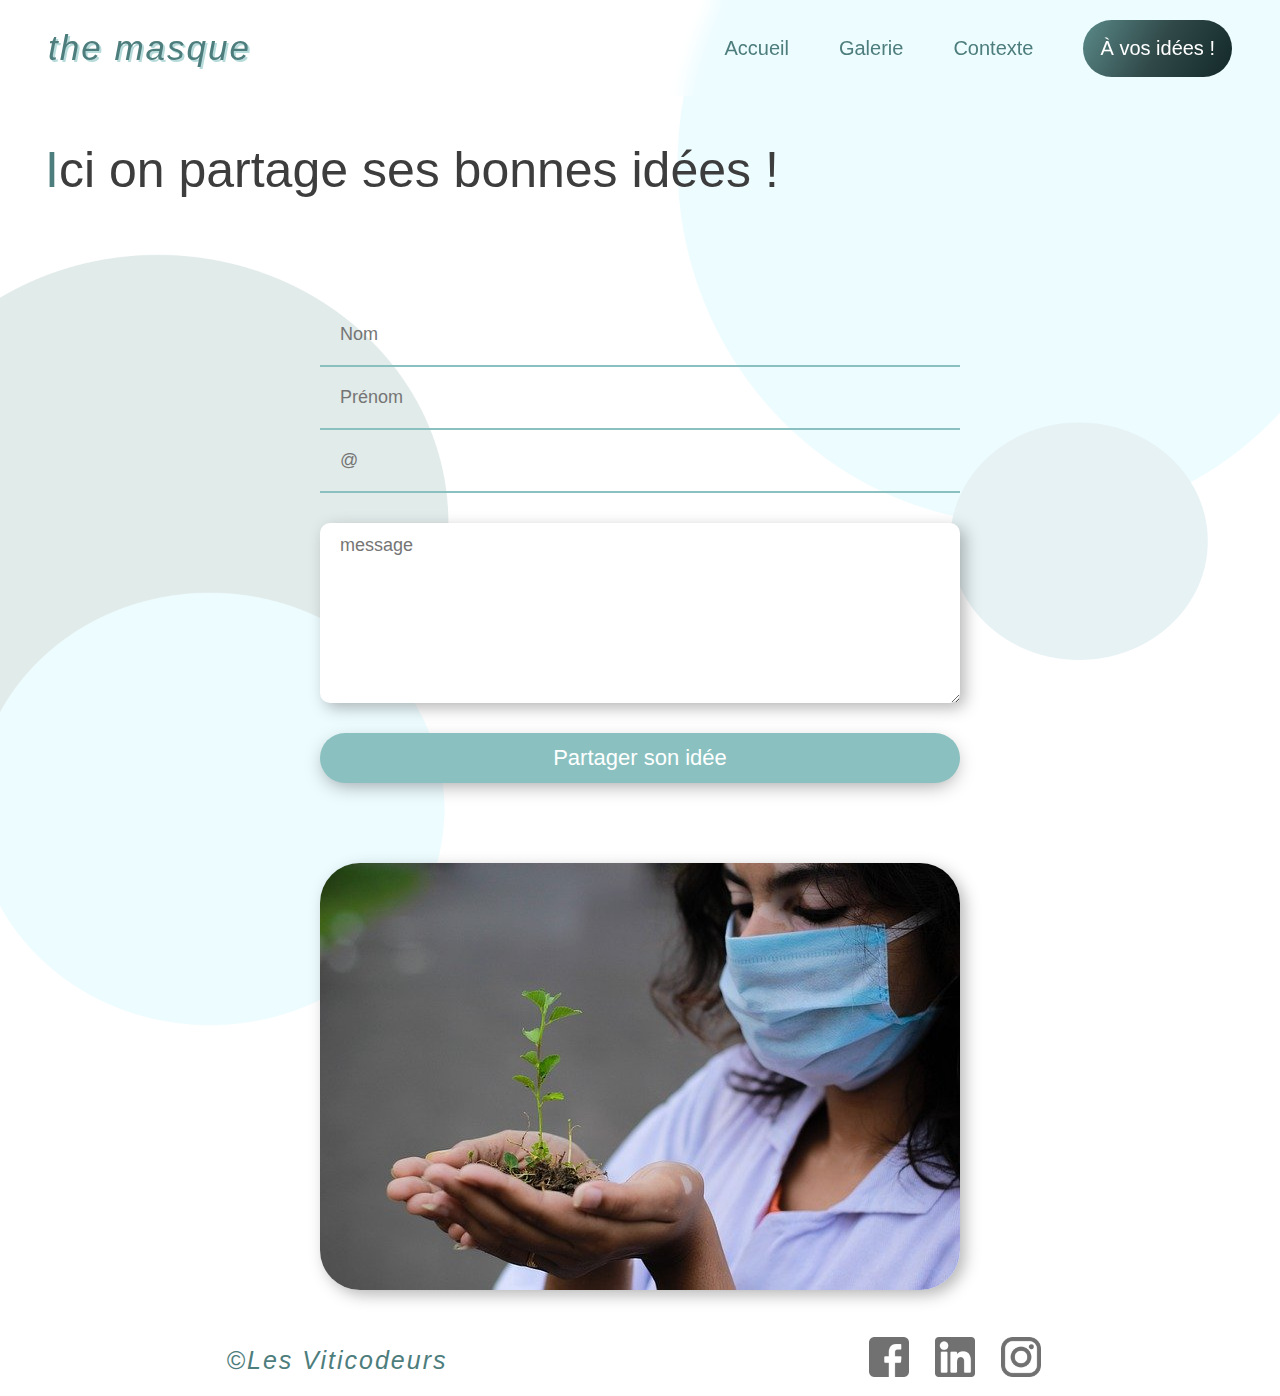
<file: form.html>
<!DOCTYPE html>
<html lang="fr">
<head>
    <meta charset="UTF-8">
    <meta http-equiv="X-UA-Compatible" content="IE=edge">
    <meta name="viewport" content="width=device-width, initial-scale=1.0">
    <link rel="stylesheet" media="screen" type="text/css" href="CSS/formStyle.css" />
    <title>The Masque</title>
</head>
<body>
    <section class="top-nav">
        <div class="titleNav">
            the <b>m</b>asque
        </div>
        <input id="menu-toggle" type="checkbox" />
        <label class='menu-button-container' for="menu-toggle">
            <div class='menu-button'></div>
        </label>
        <ul class="menu">
            <a href="index.html" class="link-list">
                <li>Accueil</li>
            </a>
            <a href="gallery.html" class="link-list">
                <li>Galerie</li>
            </a>
            <a href="rse.html" class="link-list">
                <li>Contexte</li>
            </a>
            <a href="form.html" class="link-list">
                <li><span class="idee">À vos idées !</span></li>
            </a>
        </ul>
    </section>
    <h2><span style=color:#4D7D7C><b>I</b></span>ci on partage ses bonnes idées !</h2>
    <section class="contactForm">
        <form id="myForm" class="container">
            <div class="userName">
                <label for="textarea"></label>
                <input type="text" id="name" placeholder="Nom" name="user_name" value="" required>
            </div>

            <div class="lastName">
                <input type="text" id="firstname" placeholder="Prénom" name="user_name" value="" required>
            </div>
            <div class="emailUser">
                <input type="email" id="mail" placeholder="@" name="user_mail" value="" required>
            </div>
            <div class="submitButton">
                <textarea id="msg" name="user_message" placeholder="message" value="" required></textarea>
                <button class="buttonSub" type="submit">Partager son idée</button>
            </div>
            <div class="contFormImg">
            <img class="formImg" src="./photos/plant.jpg" id="plant">
            </div>
        </form>
    </section>
    </form>
    <footer class="footer">
        <div class="auteur">
            ©Les Viticodeurs
        </div>
        <div class="logo">
            <article id="fb" class="logo-list">
                <a href="https://www.facebook.com" class="logo-img">
                    <img width="40" height="40" src="assets/facebook.png"
                        alt="facebook" href="facebook.com">
                </a>
            </article>
            <article id="linkedin" class="logo-list">
                <a href="https://www.twitter.com" class="logo-img">
                    <img width="40" height="40" src="assets/linkedin.png"
                        alt="linkedin" href="twitter.com">
                </a>
            </article>
            <article id="insta" class="logo-list">
                <a href="https://www.instagram.com" class="logo-img">
                    <img width="40" height="40" src="assets/instagram.png"
                        alt="instagram" href="instagram.com">
                </a>
            </article>
        </div>
    </footer>
    <script src="src/form.js"></script>
</body>
</html>
</file>
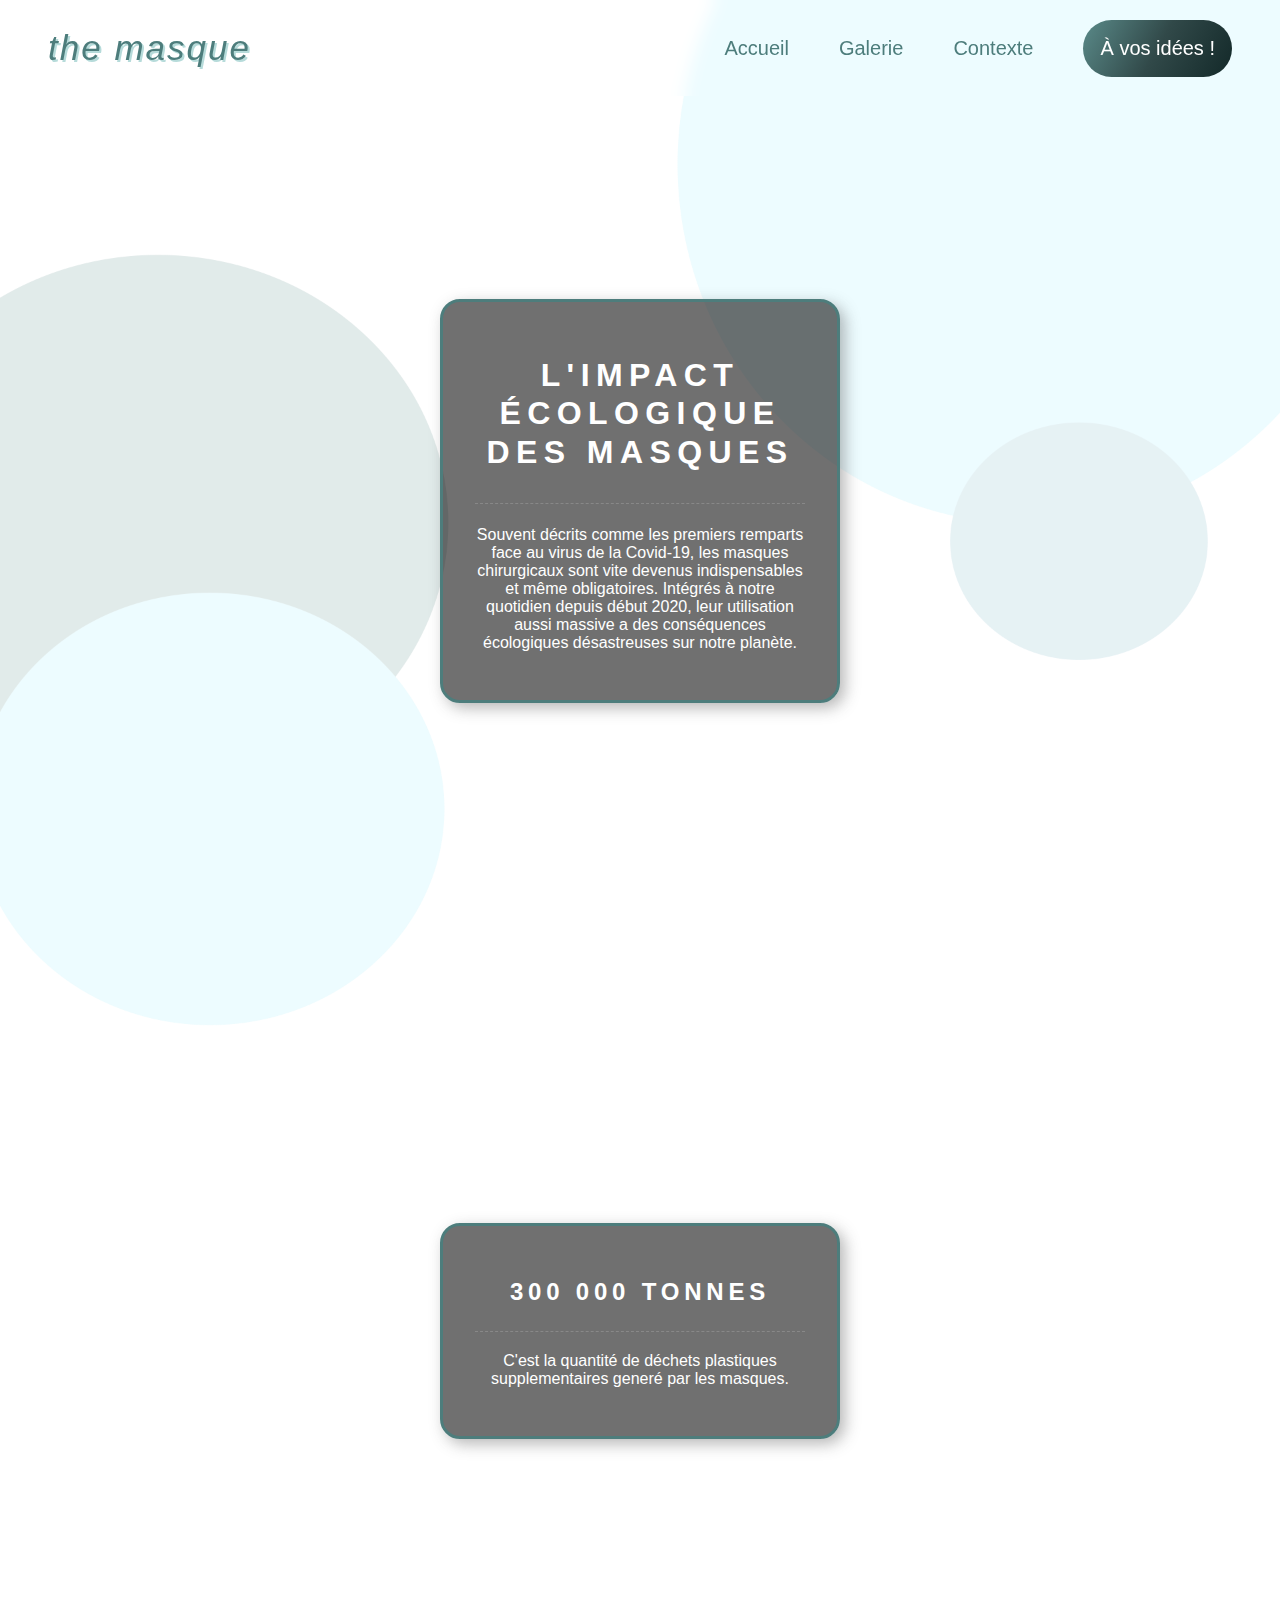
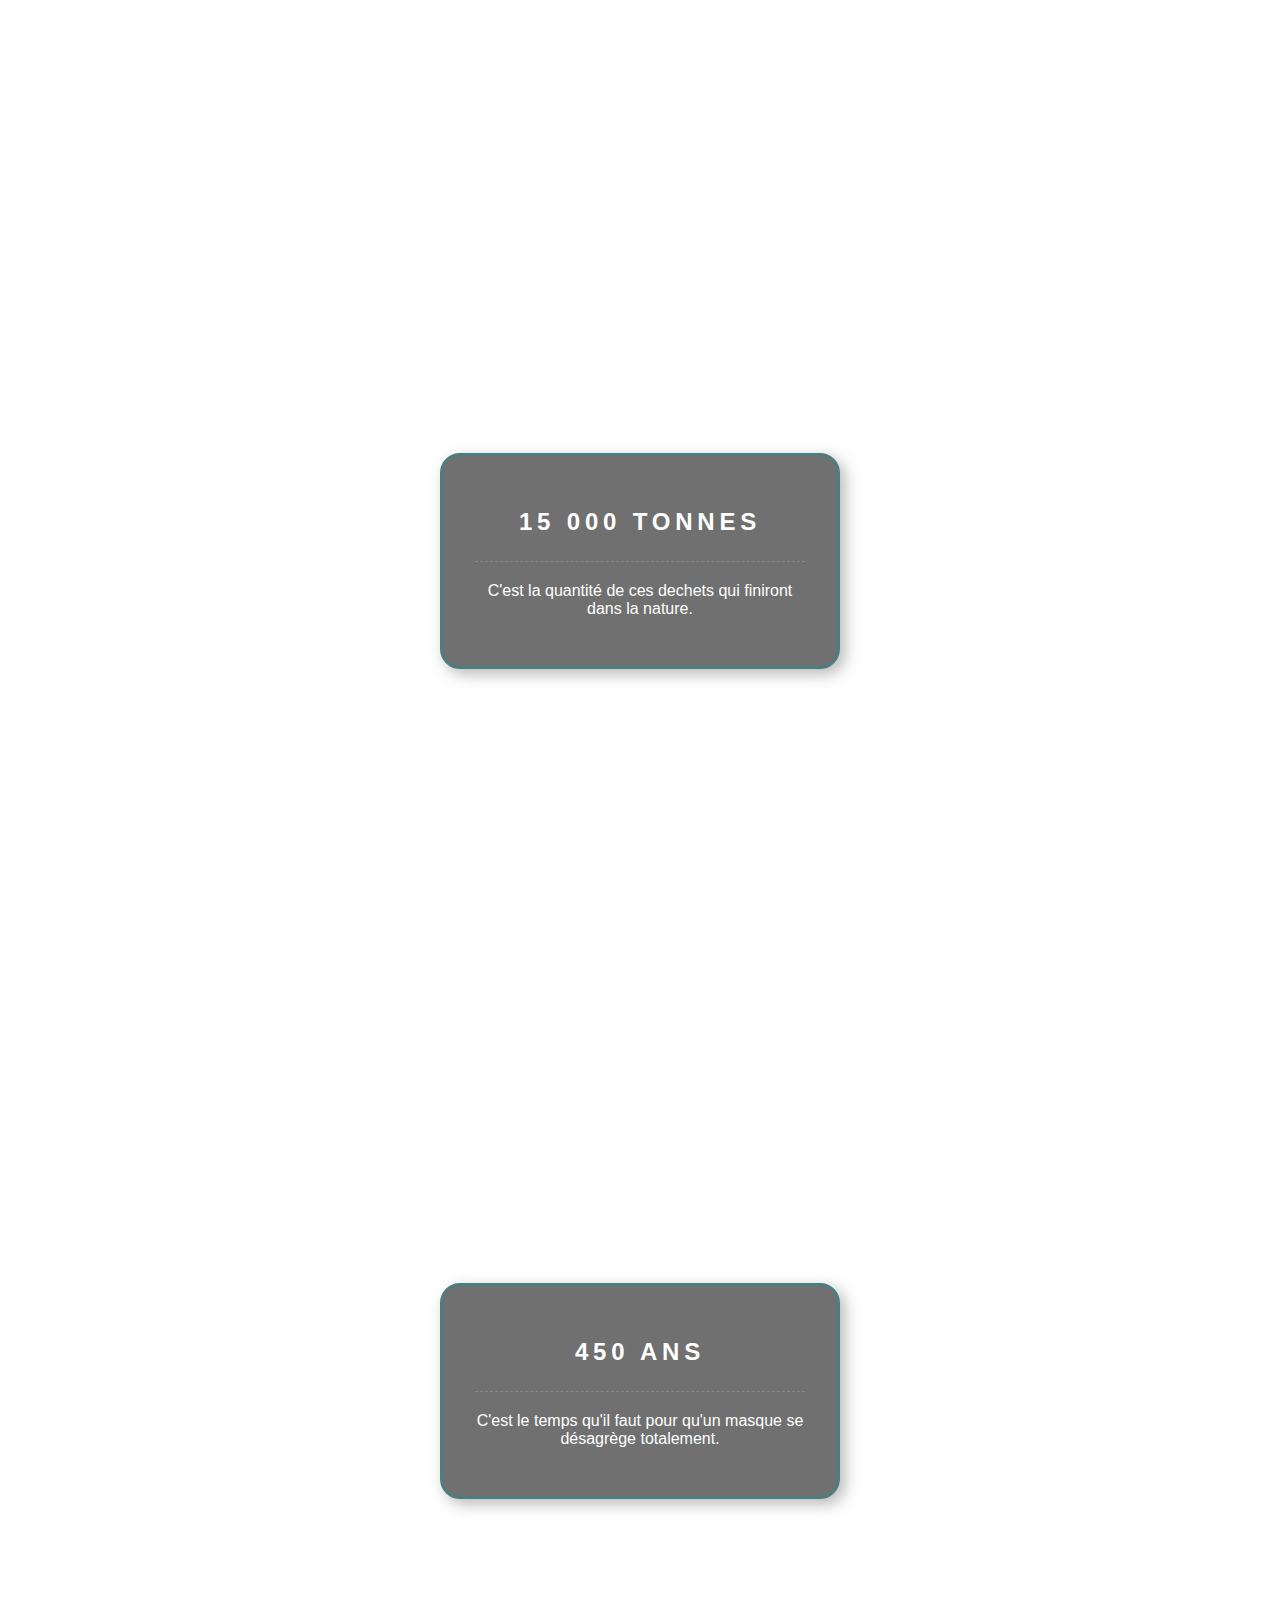
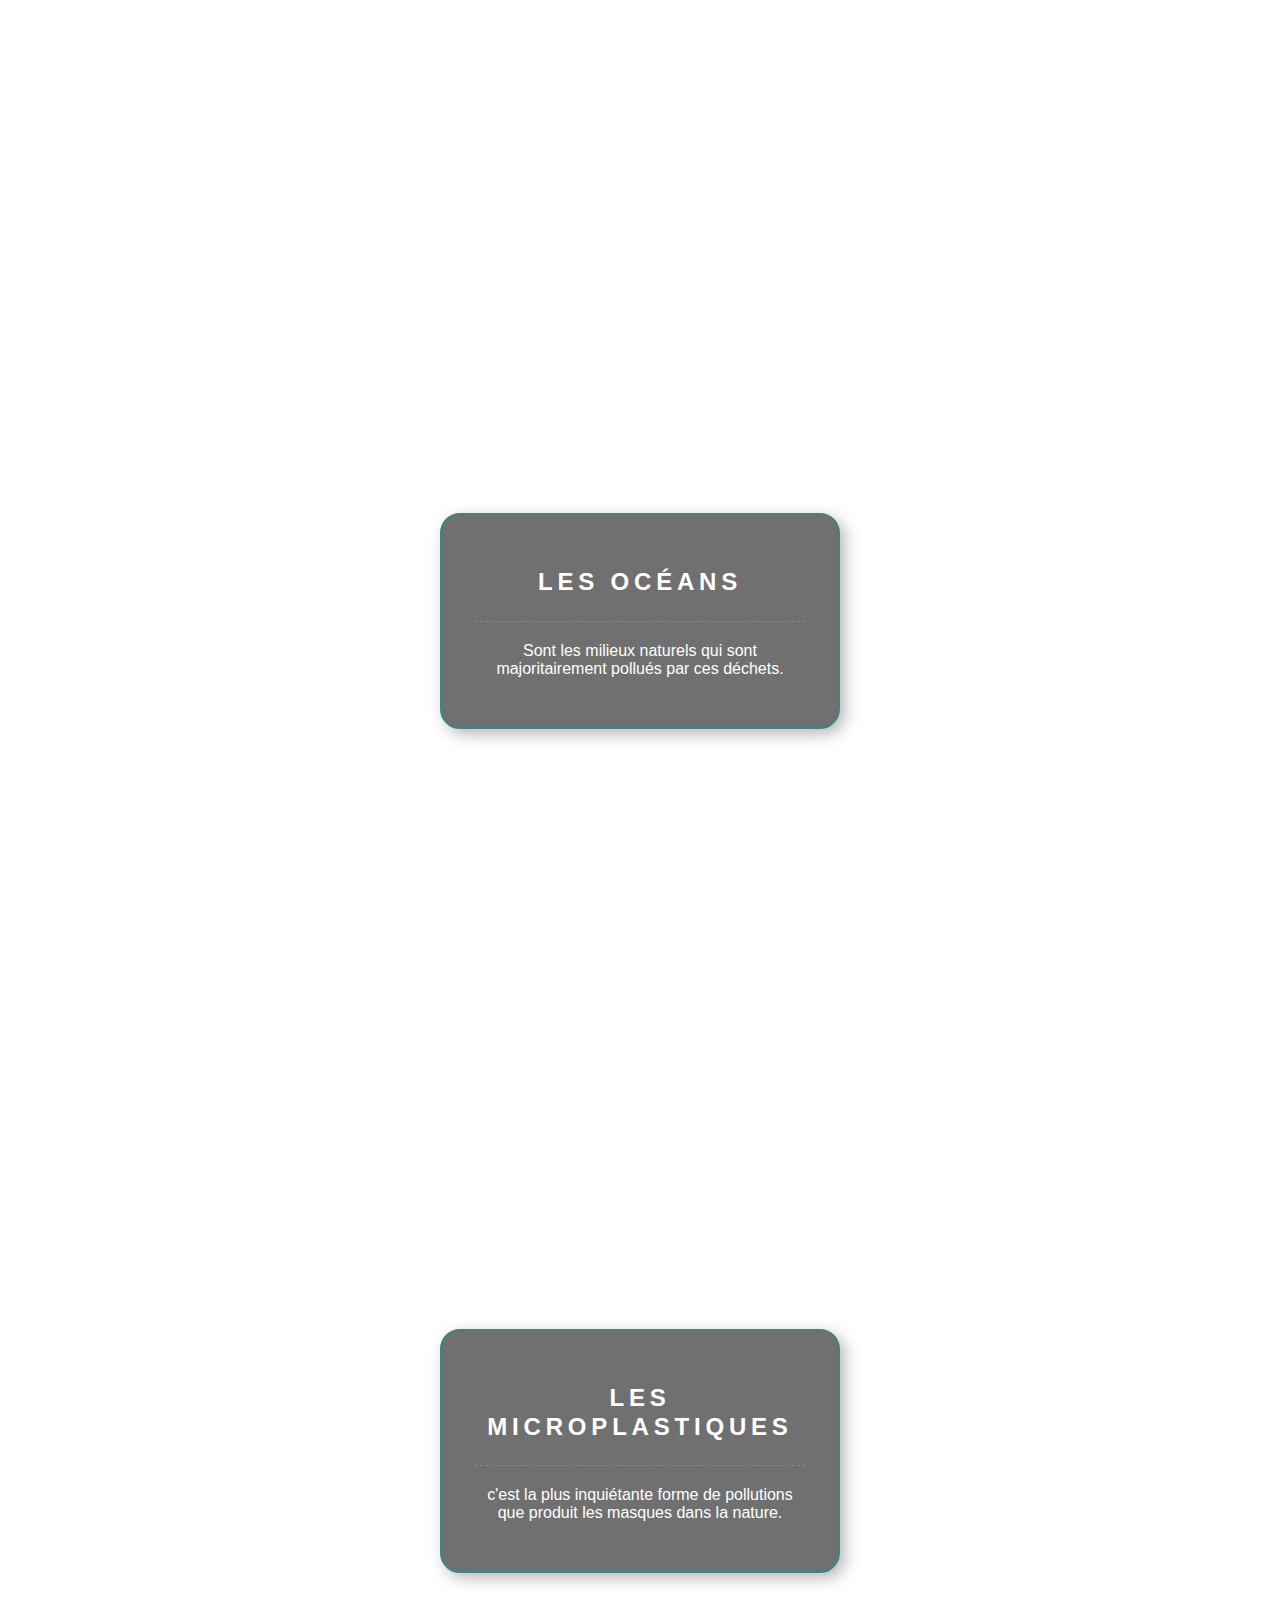
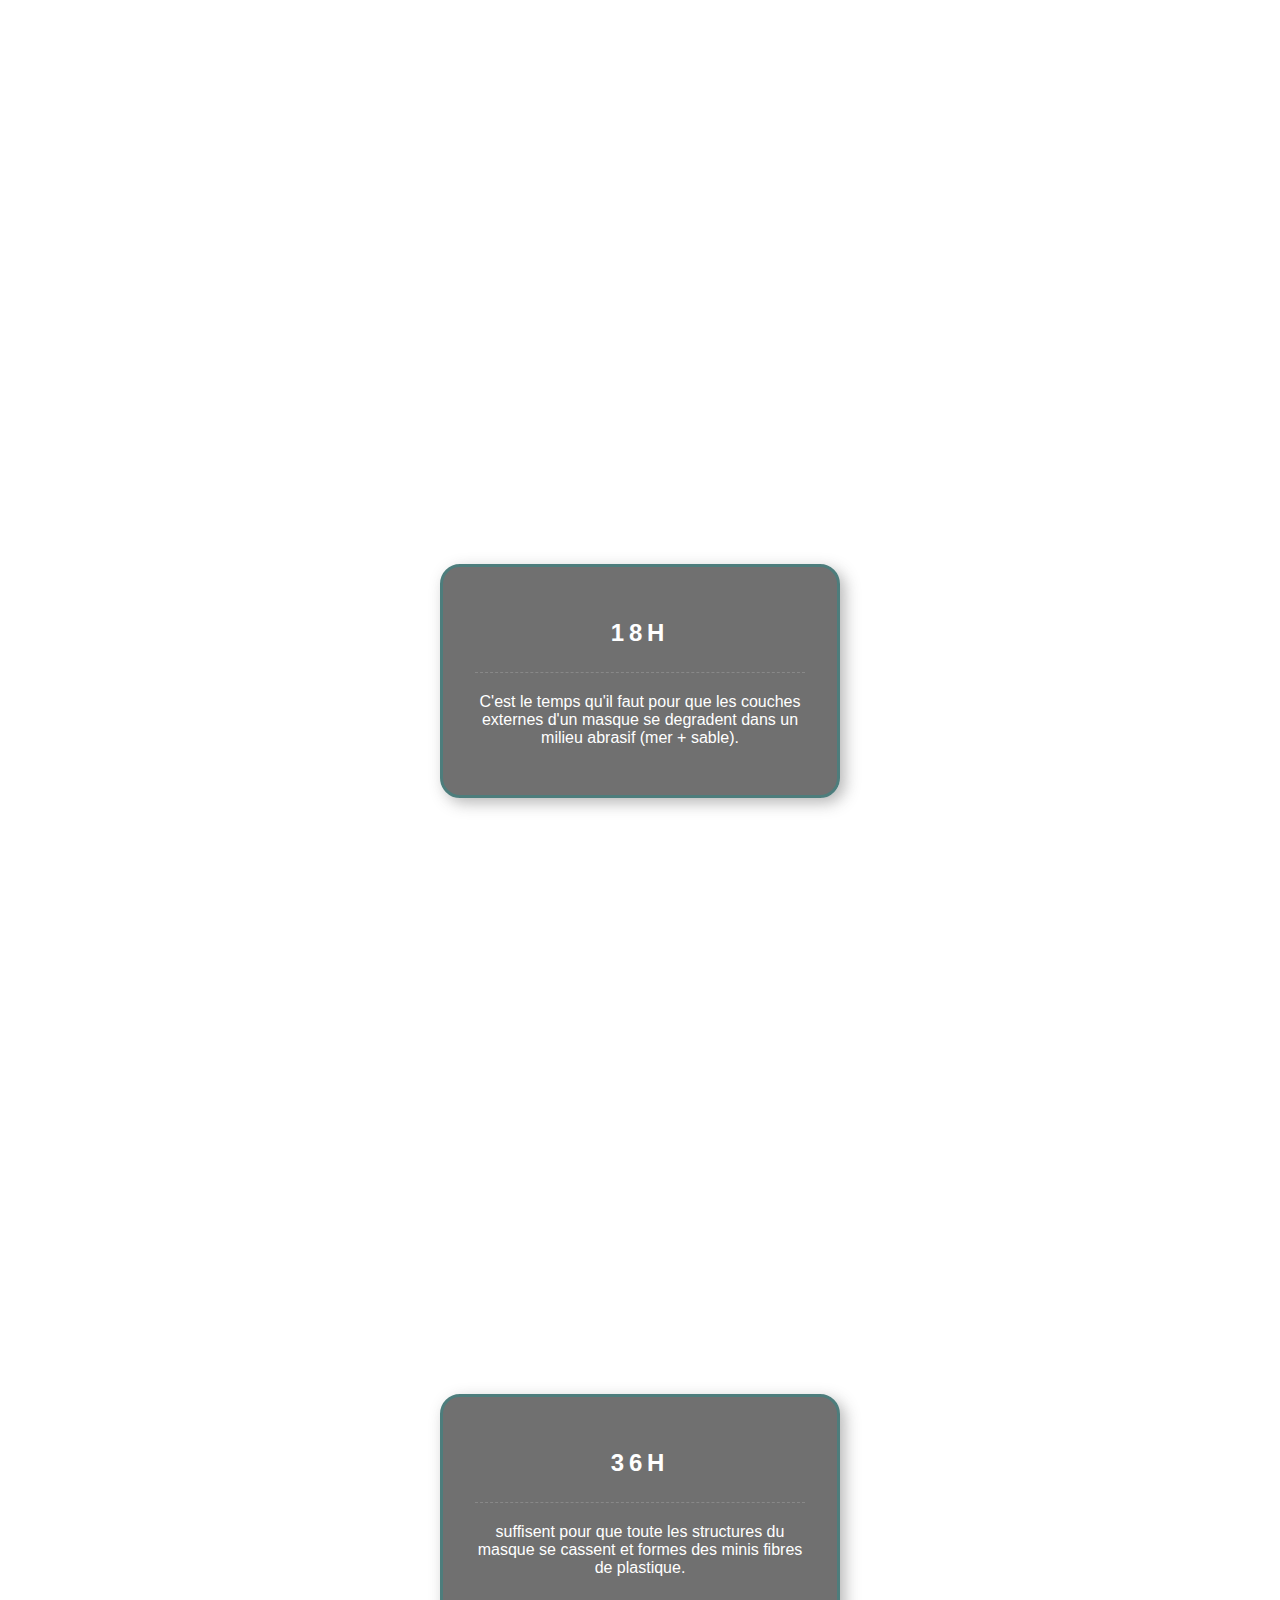
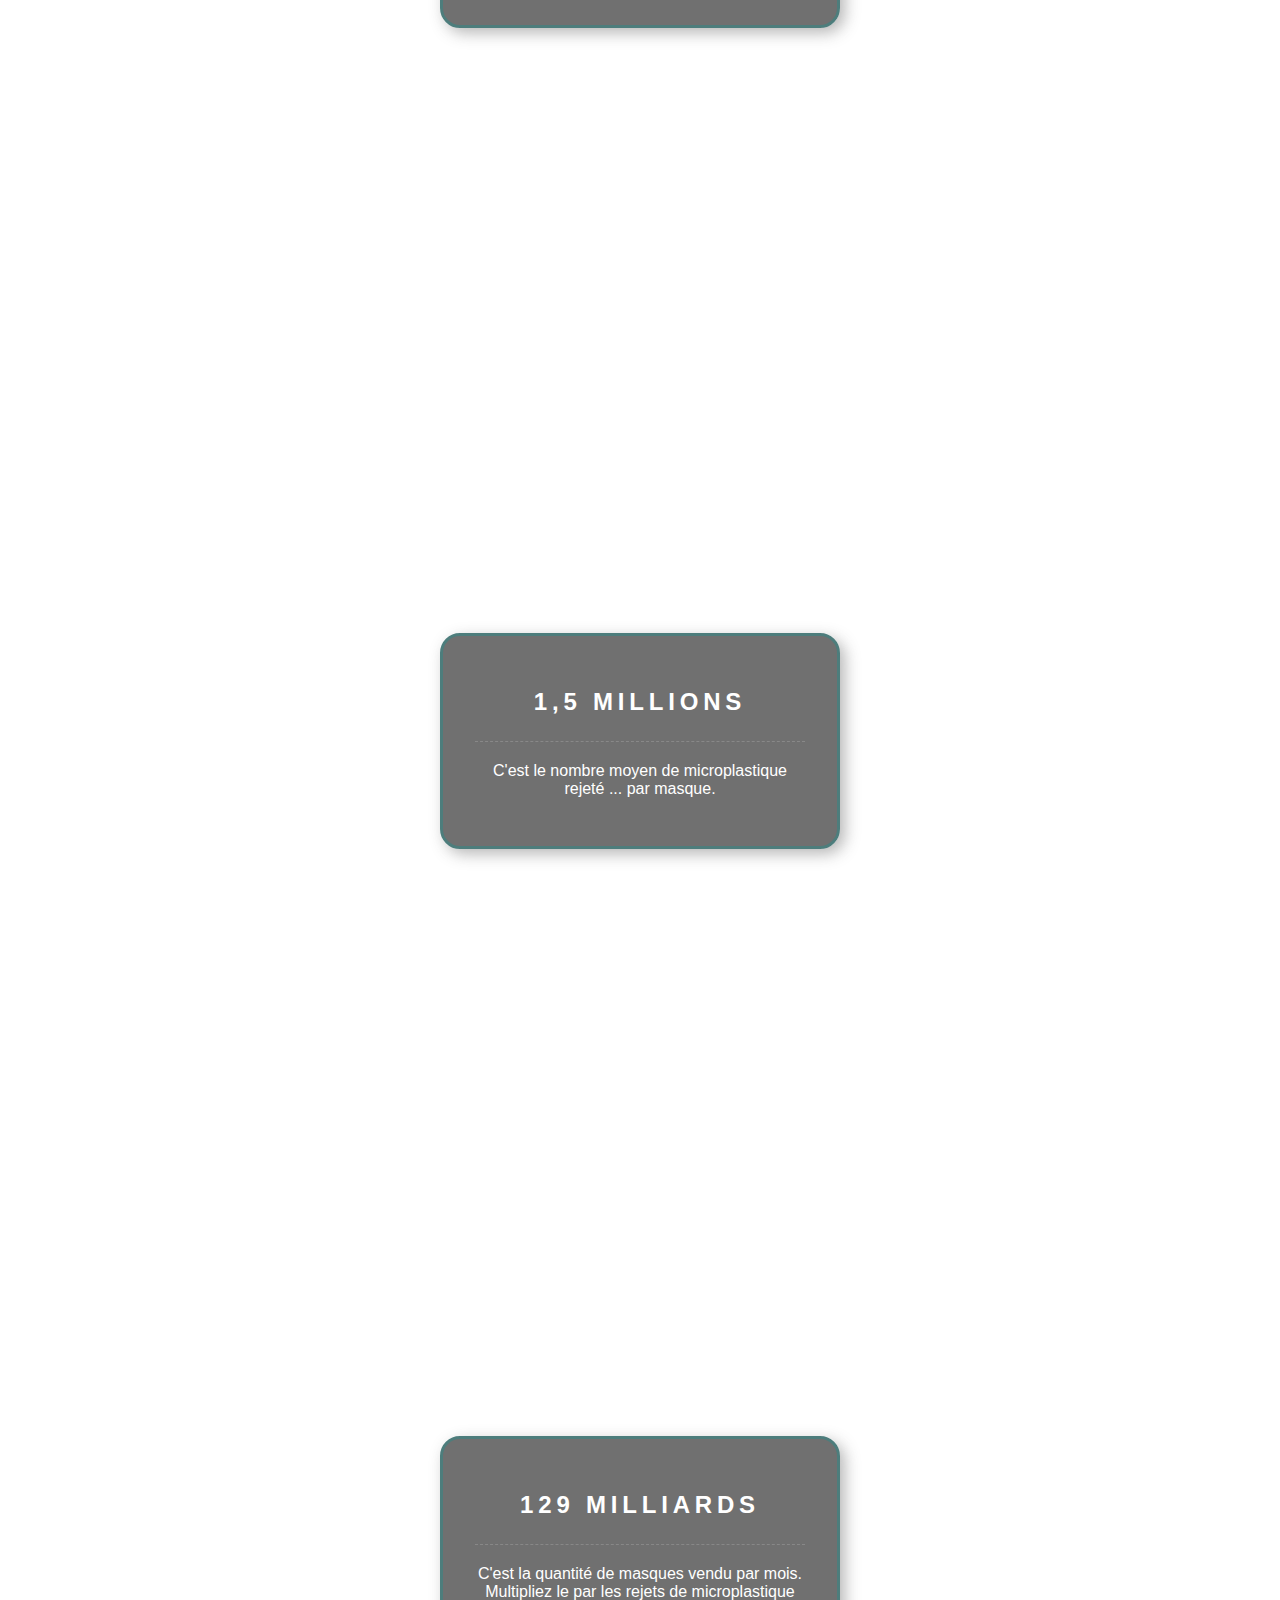
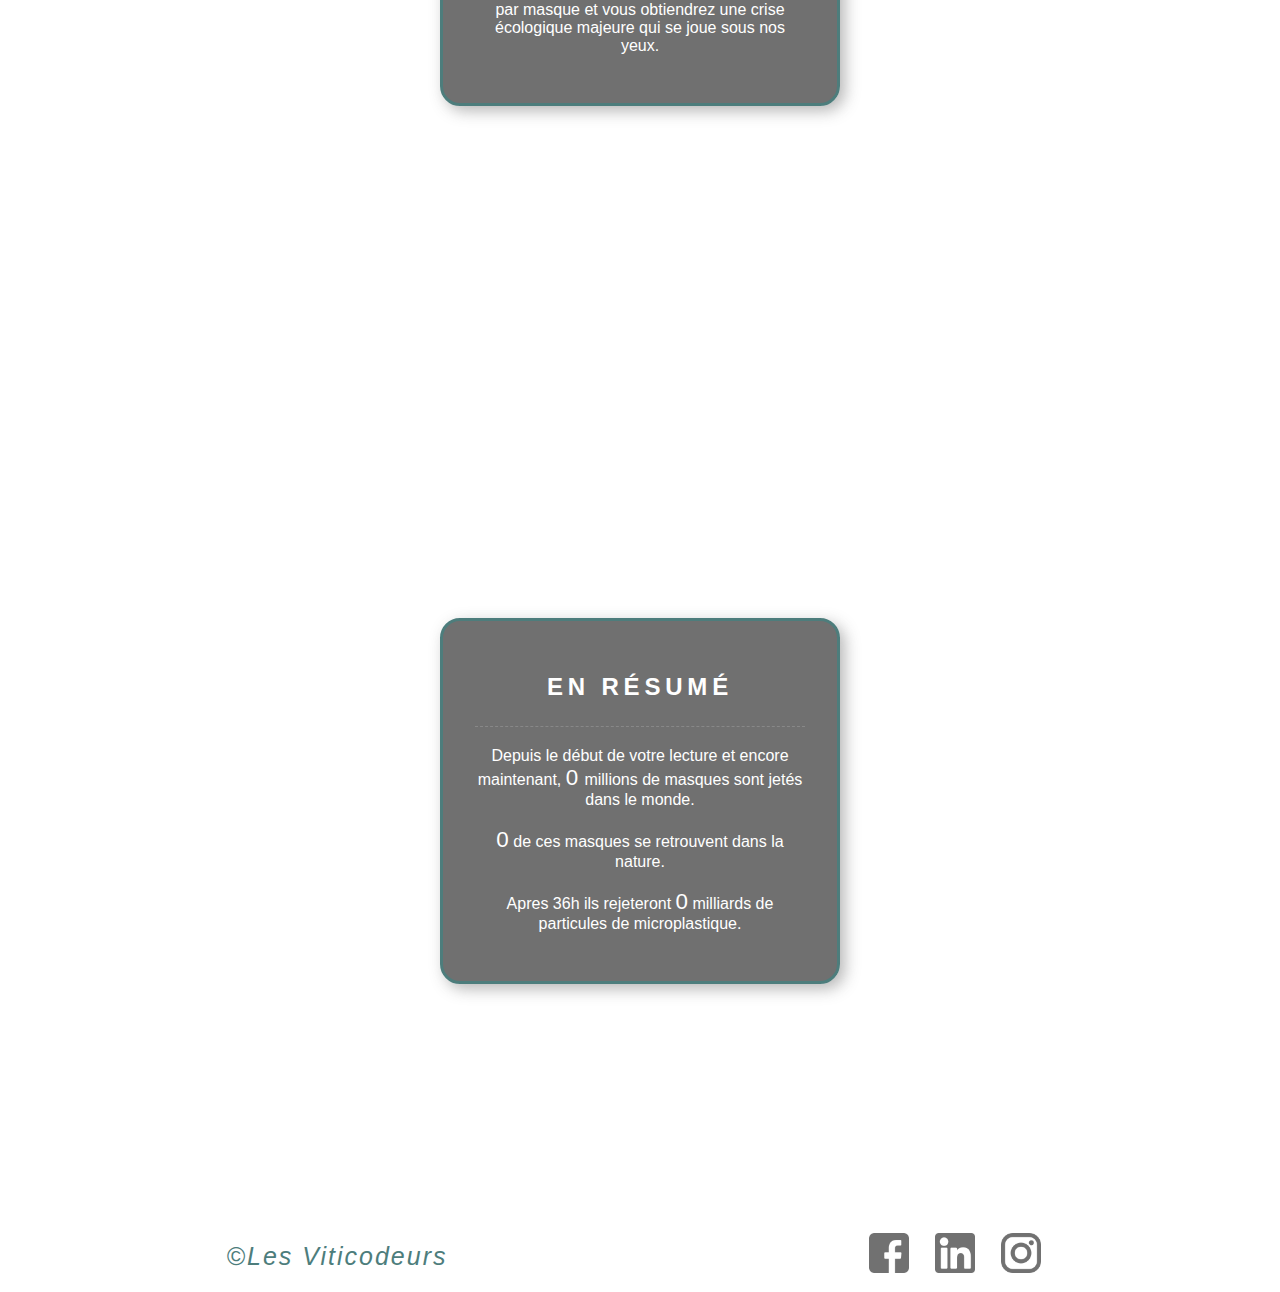
<file: rse.html>
<!DOCTYPE html>
<html lang="fr-FR">
    <head>
        <meta charset="UTF-8">
        <meta http-equiv="X-UA-Compatible" content="IE=edge">
        <meta name="viewport" content="width=device-width, initial-scale=1.0">
        <title>RSE</title>
        <link rel="stylesheet" href="CSS/rse.css">
    </head>
    <body>
        <header class="top-nav">
            <div class="titleNav">
                the <b>m</b>asque
            </div>
            <input id="menu-toggle" type="checkbox" />
            <label class='menu-button-container' for="menu-toggle">
                <div class='menu-button'></div>
            </label>
            <ul class="menu">
                <a href="index.html" class="link-list">
                    <li>Accueil</li>
                </a>
                <a href="gallery.html" class="link-list">
                    <li>Galerie</li>
                </a>
                <a href="rse.html" class="link-list">
                    <li>Contexte</li>
                </a>
                <a href="form.html" class="link-list">
                    <li><span class="idee">À vos idées !</span></li>
                </a>
            </ul>
        </header>
        <main>

            <div class="panel">
                <div class="content">
                    <h1>L'impact écologique des masques</h1>
                    <p>Souvent décrits comme les premiers remparts face au virus
                        de la Covid-19, les masques chirurgicaux sont vite
                        devenus indispensables et même obligatoires. Intégrés à
                        notre quotidien depuis début 2020, leur utilisation
                        aussi massive a des conséquences écologiques
                        désastreuses sur notre planète.</p>
                </div>
            </div>

            <div class="panel">
                <div class="content">
                    <h2>300 000 Tonnes</h2>
                    <p>C'est la quantité de déchets plastiques supplementaires
                        generé par les masques.</p>
                </div>
            </div>

            <div class="panel">
                <div class="content">
                    <h2>15 000 tonnes</h2>
                    <p>C'est la quantité de ces dechets qui finiront dans la
                        nature.</p>
                </div>
            </div>

            <div class="panel">
                <div class="content">
                    <h2>450 ans</h2>
                    <p>C'est le temps qu'il faut pour qu'un masque se désagrège
                        totalement.</p>
                </div>
            </div>

            <div class="panel">
                <div class="content">
                    <h2>Les océans</h2>
                    <p>Sont les milieux naturels qui sont majoritairement
                        pollués par ces déchets.</p>
                </div>
            </div>

            <div class="panel">
                <div class="content">
                    <h2>Les microplastiques</h2>
                    <p>c'est la plus inquiétante forme de pollutions que produit
                        les
                        masques dans la nature.</p>
                </div>
            </div>

            <div class="panel">
                <div class="content">
                    <h2>18h</h2>
                    <p>C'est le temps qu'il faut pour que les couches externes
                        d'un masque se degradent dans un milieu abrasif (mer +
                        sable).</p>
                </div>
            </div>

            <div class="panel">
                <div class="content">
                    <h2>36h</h2>
                    <p>suffisent pour que toute les structures du masque se
                        cassent
                        et formes des minis fibres de plastique.</p>
                </div>
            </div>

            <div class="panel">
                <div class="content">
                    <h2>1,5 millions</h2>
                    <p>C'est le nombre moyen de microplastique rejeté ... par
                        masque.</p>
                </div>
            </div>

            <div class="panel">
                <div class="content">
                    <h2>129 milliards</h2>
                    <p>C'est la quantité de masques vendu par mois. Multipliez le
                        par les rejets de microplastique par masque et vous
                        obtiendrez une crise écologique majeure qui se joue sous
                        nos yeux.</p>
                </div>
            </div>

            <div class="panel">
                <div class="content">
                    <h2>En résumé</h2>
                    <p>Depuis le début de votre lecture et encore maintenant, <span id="timer-jeter"> 0
                        </span> millions de masques sont jetés dans le monde. <br><br>
                        <span id="timer-nature">0</span> de ces masques se retrouvent dans la nature. <br><br>
                        Apres 36h ils rejeteront <span id="timer-mplastique">0</span> milliards de particules de microplastique.
                    </p>
                </div>
            </div>
        </main>
        <footer class="footer">
            <div class="auteur">
                ©Les Viticodeurs
            </div>
            <div class="logo">
                <article id="fb" class="logo-list">
                    <a href="https://www.facebook.com" class="logo-img">
                        <img width="40" height="40" src="assets/facebook.png"
                            alt="facebook" href="facebook.com">
                    </a>
                </article>
                <article id="linkedin" class="logo-list">
                    <a href="https://www.twitter.com" class="logo-img">
                        <img width="40" height="40" src="assets/linkedin.png"
                            alt="linkedin" href="twitter.com">
                    </a>
                </article>
                <article id="insta" class="logo-list">
                    <a href="https://www.instagram.com" class="logo-img">
                        <img width="40" height="40" src="assets/instagram.png"
                            alt="instagram" href="instagram.com">
                    </a>
                </article>
            </div>
        </footer>
        <script src="JS/script.js"> </script>
    </body>
</html>
</file>
<file: CSS/formStyle.css>
@import 'navbar.css';
@import 'footer.css';



body {
    margin: auto;
    height: 100%;
    justify-content: center;
  }
  
  body::before {
    content: "";
    position: absolute;
    left: 0;
    width: 100%;
    height: 133%;
    z-index: -1;
    opacity: .15;
    background: url(/assets/BG.png);
    background-size: cover;
  }
  
  .bodywithoutnav {
    max-width: 1500px;
    justify-content: center;
    margin: auto;
    padding-top: 30px;
  }
  
  * {
    font-family: 'roboto', sans-serif;
    box-sizing: border-box;
  }

.container {
    display: flex;
    flex-direction: column;
    width: 40rem;
    padding: 0;
    margin: auto;
    font-size: 30px;
}

h2 {
    vertical-align: center;
    text-align: left;
    margin: 45px;
    font-size: 50px;
    color: #3D3D3D;
    font-weight: lighter;
}

::placeholder {
    font-size: 18px;
}


 #myform {
    padding: 2%;
    font-size: 30px;
    font-weight: bold;
    color: #3d3d3D;
    margin: 30px;
    box-shadow: 5px 5px 15px #3d3d3d5f;
}

.buttonSub {
    display: flex;
    justify-content: center;
    align-items: center;
    margin: 0;
    width: 100%;  
    height: 50px;     
    border: none;
    outline: none;
    background: #8ac1c0;        
    color: #fff;
    font-size: 22px;
    border-radius: 40px;
    text-align: center;
    box-shadow: 0 6px 20px -5px rgba(0,0,0,0.4);
    overflow: hidden;
    cursor: pointer;
    margin-top: 30px;
    margin-bottom: 80px;
}

#plant {
    display: flex;
    border-radius: 40px;
    margin: auto;
    box-shadow: 5px 5px 15px #3d3d3d5f;
    margin-bottom: 40px;
}

input {
    display: block;
    border: 0;
    border-radius: 0;
    background: none;
    border-bottom: 2px solid #8ac1c0;
    width: 100%;
    padding: 20px;
    font-size: 18px;
}

#msg {
    display: block;
    width: 100%;
    font-size: 18px;
    padding: 12px;
    padding-left: 20px;
    height: 10em;
    border-radius: 10px;
    border: none;
    margin-top: 30px;
    box-shadow: 5px 5px 15px #3d3d3d5f;
}

label{
    display: flex;
    justify-content: center;
    color: #8ac1c0;
    margin: 30px;
}

#file {
	width: 0.1px;
	height: 0.1px;
	opacity: 0;
	overflow: hidden;
	position: absolute;
	z-index: -1;
    margin: 30px;
}

@media (max-width: 800px) {

    .contFormImg {
         display: none;
         margin: 30px;
    }
    #myForm {
        display: flex;
        width: 80%;
    }

}
</file>
<file: CSS/rse.css>
@import "navbar.css";
@import "footer.css";


body {
  margin: auto;
  height: 100%;
  justify-content: center;
}

body::before {
  content: "";
  position: absolute;
  left: 0;
  width: 100%;
  z-index: -1;
  height: 122%;
  opacity: .15;
  background: url(../assets/BG.png);
  background-size: cover;

}

.bodywithoutnav {
  max-width: 1500px;
  justify-content: center;
  margin: auto;
  padding-top: 30px;
}

* {
  font-family: 'roboto', sans-serif;
  box-sizing: border-box;
}

h1,
h2,
h3,
h4,
h5,
h6 {
  line-height: 1.2;
  text-transform: uppercase;
  letter-spacing: 0.2em;
}

.panel {
  min-height: 90vh;
  margin: 0px 0px 20px 0px;
  background: url(https://i.postimg.cc/vBFCXTbN/mask20-masque-chirurgical-masque-2-xl.jpg)
    no-repeat 30% 50%;
  background-size: cover;
  background-attachment: fixed;
  display: flex;
  padding: 2em;
  justify-content: center;
  align-items: center;
}

.panel:nth-child(2) {
  background-image: url(https://www.gannett-cdn.com/-mm-/faeaa5cb7a7bd23b0b25ab04272d2f3c1449d03f/c=1-0-5615-3158/local/-/media/2017/09/18/AsburyPark/B9329299411Z.1_20170918075012_000_G3QJL8J1F.1-0.jpg?width=3200&height=1680&fit=crop);
}
.panel:nth-child(3) {
  background-image: url(https://www.baindebretagne.fr/medias/sites/2/2020/11/masque-environnement.jpg);
}
.panel:nth-child(4) {
  background-image: url(https://i.postimg.cc/v8Vqmb7P/2cd2ngw.jpg);
}
.panel:nth-child(5) {
  background-image: url(https://www.ville-grande-synthe.fr/wp-content/uploads/2021/02/masque.jpg);
}
.panel:nth-child(6) {
  background-image: url(https://gurumed-oxn8moh.netdna-ssl.com/wp-content/uploads/2020/12/microplastique-1-20.jpg);
}
.panel:nth-child(7) {
  background-image: url(https://i.postimg.cc/zvWZ8hp5/18h.jpg);
}
.panel:nth-child(8) {
  background-image: url(https://i.postimg.cc/Nf6qn15k/36h.jpg);
}
.panel:nth-child(9) {
  background-image: url(https://s3files.core77.com/blog/images/859574_81_82312_pf9MuSVfh.jpg);
}
.panel:nth-child(10) {
  background-image: url(https://france3-regions.francetvinfo.fr/image/x_8rkGnLTT-6aBMDrPXRepAzBRc/600x400/regions/2021/04/30/608ba7f9eca4d_maxnewsworldfive146185-5295446.jpg);
}
.panel:nth-child(11) {
  background-image: url(https://i.cbc.ca/1.5981792.1617992956!/fileImage/httpImage/image.JPG_gen/derivatives/16x9_780/facemasks.JPG);
}

.content {
  max-width: 400px;
  text-align: center;
  background-color: #0000008f;
  padding: 2em;
  background: rgba(#4D7D7C, 0.8);
  border: 3px solid #4D7D7C;
  box-shadow: 5px 5px 15px #3d3d3d5f;
  color: #fff;
  border-radius: 20px;
}

.content:first-child {
  margin-top: 0;
}
.content:last-child {
  margin-bottom: 0;
}

h1,
h2 {
  padding-bottom: 1em;
  border-bottom: 1px dashed #888;
}
#timer-jeter,
#timer-nature,
#timer-mplastique {
  font-size: 1.4rem;
}
</file>
